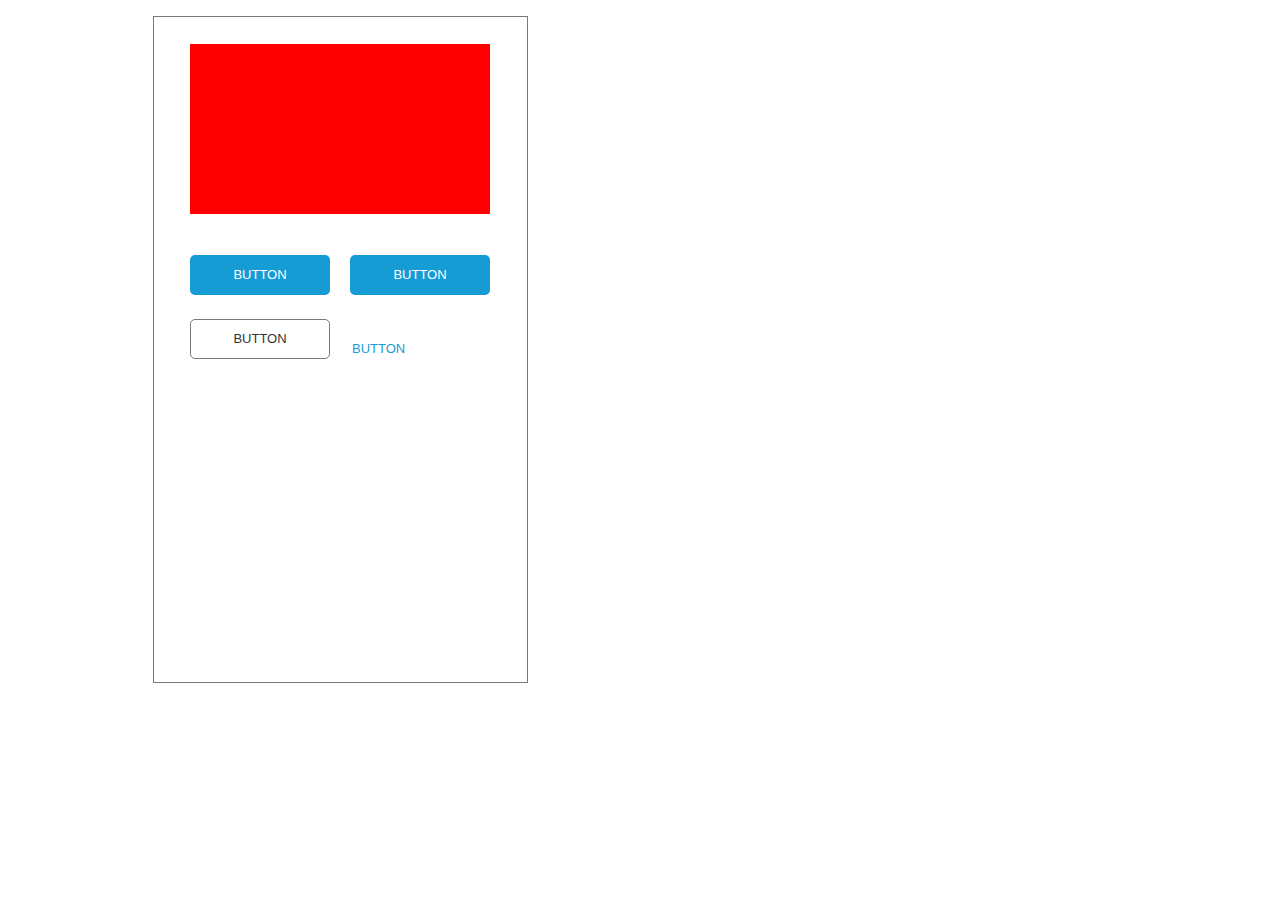
<file: index.html>
﻿<!DOCTYPE html>
<html>
  <head>
    <title>index</title>
    <meta http-equiv="X-UA-Compatible" content="IE=edge"/>
    <meta http-equiv="content-type" content="text/html; charset=utf-8"/>
    <meta name="viewport" content="width=device-width, initial-scale=1.0, user-scalable=no"/>
    <meta name="apple-mobile-web-app-capable" content="yes"/>
    <link href="data/apple-touch-icon.png" rel="apple-touch-icon"/>
    <link href="resources/css/jquery-ui-themes.css" type="text/css" rel="stylesheet"/>
    <link href="resources/css/axure_rp_page.css" type="text/css" rel="stylesheet"/>
    <link href="data/styles.css" type="text/css" rel="stylesheet"/>
    <link href="files/index/styles.css" type="text/css" rel="stylesheet"/>
    <script src="resources/scripts/jquery-1.7.1.min.js"></script>
    <script src="resources/scripts/jquery-ui-1.8.10.custom.min.js"></script>
    <script src="resources/scripts/axure/axQuery.js"></script>
    <script src="resources/scripts/axure/globals.js"></script>
    <script src="resources/scripts/axutils.js"></script>
    <script src="resources/scripts/axure/annotation.js"></script>
    <script src="resources/scripts/axure/axQuery.std.js"></script>
    <script src="resources/scripts/axure/doc.js"></script>
    <script src="data/document.js"></script>
    <script src="resources/scripts/messagecenter.js"></script>
    <script src="resources/scripts/axure/events.js"></script>
    <script src="resources/scripts/axure/recording.js"></script>
    <script src="resources/scripts/axure/action.js"></script>
    <script src="resources/scripts/axure/expr.js"></script>
    <script src="resources/scripts/axure/geometry.js"></script>
    <script src="resources/scripts/axure/flyout.js"></script>
    <script src="resources/scripts/axure/ie.js"></script>
    <script src="resources/scripts/axure/model.js"></script>
    <script src="resources/scripts/axure/repeater.js"></script>
    <script src="resources/scripts/axure/sto.js"></script>
    <script src="resources/scripts/axure/utils.temp.js"></script>
    <script src="resources/scripts/axure/variables.js"></script>
    <script src="resources/scripts/axure/drag.js"></script>
    <script src="resources/scripts/axure/move.js"></script>
    <script src="resources/scripts/axure/visibility.js"></script>
    <script src="resources/scripts/axure/style.js"></script>
    <script src="resources/scripts/axure/adaptive.js"></script>
    <script src="resources/scripts/axure/tree.js"></script>
    <script src="resources/scripts/axure/init.temp.js"></script>
    <script src="files/index/data.js"></script>
    <script src="resources/scripts/axure/legacy.js"></script>
    <script src="resources/scripts/axure/viewer.js"></script>
    <script src="resources/scripts/axure/math.js"></script>
    <script type="text/javascript">
      $axure.utils.getTransparentGifPath = function() { return 'resources/images/transparent.gif'; };
      $axure.utils.getOtherPath = function() { return 'resources/Other.html'; };
      $axure.utils.getReloadPath = function() { return 'resources/reload.html'; };
    </script>
  </head>
  <body>
    <div id="base" class="">

      <!-- Unnamed (矩形) -->
      <div id="u0" class="ax_default box_1">
        <div id="u0_div" class=""></div>
        <!-- Unnamed () -->
        <div id="u1" class="text" style="display: none; visibility: hidden">
          <p><span></span></p>
        </div>
      </div>

      <!-- Unnamed (矩形) -->
      <div id="u2" class="ax_default primary_button">
        <div id="u2_div" class=""></div>
        <!-- Unnamed () -->
        <div id="u3" class="text" style="visibility: visible;">
          <p><span>BUTTON</span></p>
        </div>
      </div>

      <!-- Unnamed (矩形) -->
      <div id="u4" class="ax_default primary_button">
        <div id="u4_div" class=""></div>
        <!-- Unnamed () -->
        <div id="u5" class="text" style="visibility: visible;">
          <p><span>BUTTON</span></p>
        </div>
      </div>

      <!-- Unnamed (矩形) -->
      <div id="u6" class="ax_default button">
        <div id="u6_div" class=""></div>
        <!-- Unnamed () -->
        <div id="u7" class="text" style="visibility: visible;">
          <p><span>BUTTON</span></p>
        </div>
      </div>

      <!-- Unnamed (矩形) -->
      <div id="u8" class="ax_default link_button">
        <div id="u8_div" class=""></div>
        <!-- Unnamed () -->
        <div id="u9" class="text" style="visibility: visible;">
          <p><span>BUTTON</span></p>
        </div>
      </div>

      <!-- 3 (动态面板) -->
      <div id="u10" class="ax_default" data-label="3">
        <div id="u10_state0" class="panel_state" data-label="State1">
          <div id="u10_state0_content" class="panel_state_content">
          </div>
        </div>
        <div id="u10_state1" class="panel_state" data-label="State2" style="display: none; visibility: hidden;">
          <div id="u10_state1_content" class="panel_state_content">
          </div>
        </div>
        <div id="u10_state2" class="panel_state" data-label="State3" style="display: none; visibility: hidden;">
          <div id="u10_state2_content" class="panel_state_content">
          </div>
        </div>
      </div>
    </div>
  </body>
</html>
</file>
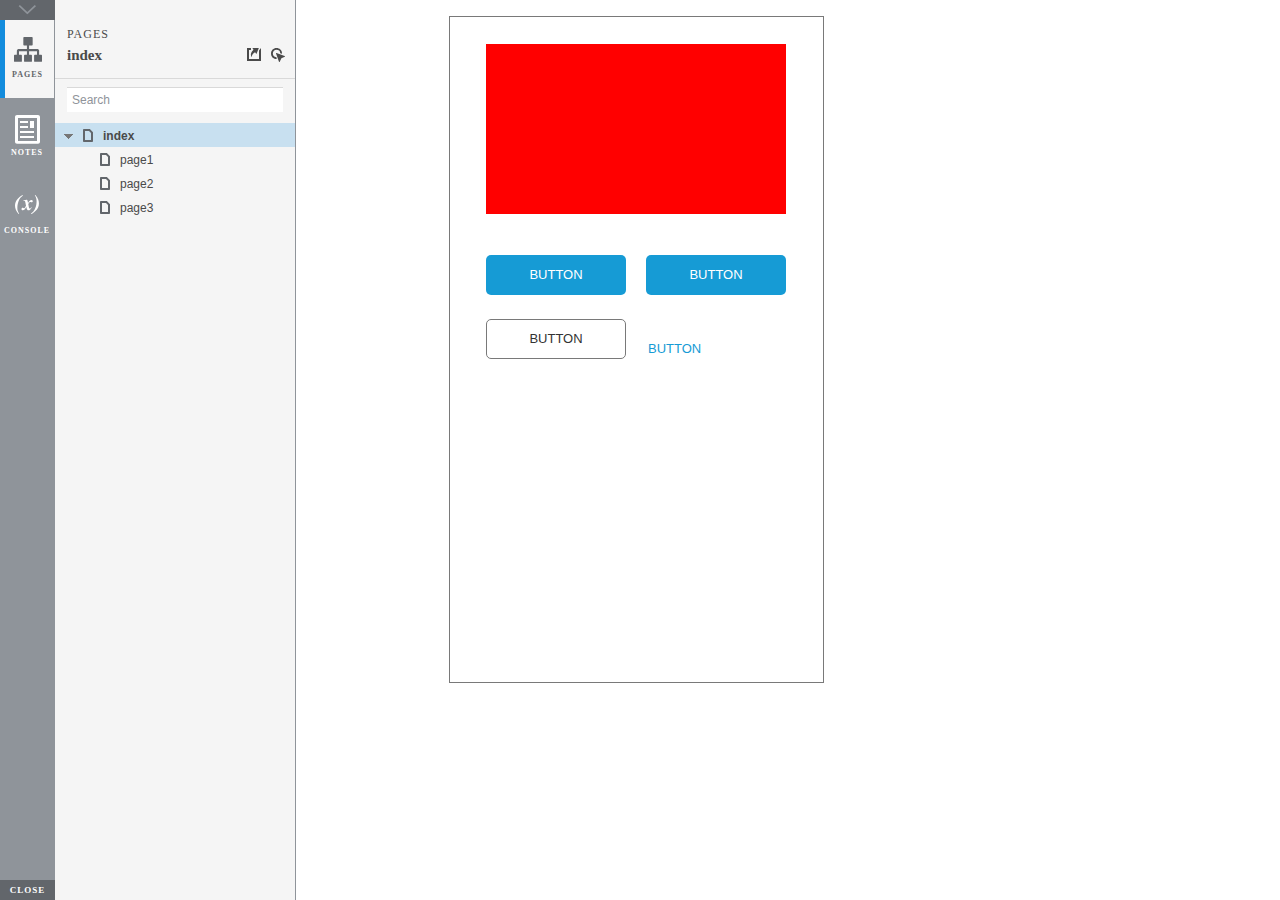
<file: start.html>
﻿<!DOCTYPE html>
<html xmlns="http://www.w3.org/1999/xhtml" xml:lang="en" lang="en">
<head>
    <title>Untitled Document</title>
    <meta http-equiv="X-UA-Compatible" content="IE=edge"/>
    <meta http-equiv="content-type" content="text/html; charset=utf-8" />
    <meta name="viewport" content="width=device-width, initial-scale=1.0" />
    <meta name="apple-mobile-web-app-capable" content="yes" />
    <link type="text/css" href="resources/css/reset.css" rel="Stylesheet" />
    <link type="text/css" href="resources/css/default.css" rel="Stylesheet" />
    <!--<link href='https://fonts.googleapis.com/css?family=Nunito:300' rel='stylesheet' type='text/css'>-->

    <script type="text/javascript">
        if (location.href.toString().indexOf('file://localhost/') == 0) {
            location.href = location.href.toString().replace('file://localhost/', 'file:///');
        }
    </script>

    <script type="text/javascript" src="resources/scripts/jquery-1.7.1.min.js"></script>
    <script type="text/javascript" src="resources/scripts/player/splitter.js"></script>
    <script type="text/javascript" src="resources/scripts/axutils.js"></script>
    <script type="text/javascript" src="resources/scripts/player/axplayer.js"></script>
    <script type="text/javascript" src="resources/scripts/messagecenter.js"></script>
    <script type="text/javascript" src="data/document.js"></script>
    <style type="text/css">

#outerContainer {
	width:1000px;
	height:1500px;
}

.vsplitbar {
    width: 3px;
    /*background: #B9B9B9;*/
    border-right: 1px solid #8f949a;
}

.vsplitbar:hover, .vsplitbar.active {
    background: #8f949a;
}

#rightPanel {
    background-color: White;
}

/*#leftPanel {
    min-width: 120px;
}*/

.splitterMask {
   position:absolute;
   top: 0;
   left: 0;
   width: 100%;
   height: 100%;
   overflow: hidden;
   background-image: url(resources/images/transparent.gif);
   z-index: 20000;
}

    </style>
    <script type="text/javascript" language="JavaScript"><!--
        var SITEMAP_COLLAPSE_VAR_NAME = 'c';
        var PLUGIN_VAR_NAME = 'g';
        var FOOTNOTES_VAR_NAME = 'fn';
        var ADAPTIVE_VIEW_VAR_NAME = 'view';
        var lastLeftPanelWidth = 295;
        var toolBarOnly = true;

        // isolate scope
        (function() {
            setUpController();
            
            var configuration = $axure.document.configuration;
            var _settings = {};
            _settings.projectId = configuration.prototypeId;
            _settings.isAxshare = configuration.isAxshare;
            _settings.loadFeedbackPlugin = configuration.loadFeedbackPlugin;
            var cHash = getHashStringVar(SITEMAP_COLLAPSE_VAR_NAME);
            _settings.startCollapsed = cHash == "1";
            if(cHash == "2") closePlayer();
            var gHash = getHashStringVar(PLUGIN_VAR_NAME);
            if(gHash == "") gHash = 1;
            _settings.startPluginGid = gHash;

            $axure.player.settings = _settings;

            $(window).bind('load', function() {
                if(CHROME_5_LOCAL && !$('body').attr('pluginDetected')) {
                    window.location = 'resources/chrome/chrome.html';
                }
            });

            $(document).ready(function() {
                $axure.page.bind('load.start', mainFrame_onload);
                $axure.messageCenter.addMessageListener(messageCenter_message);

                $(document).on('pluginShown', function (event, data) {
                    setVarInCurrentUrlHash('g', data ? data : '');
                });

                $(document).on('pluginCreated', function(event, data) {
                    if($axure.player.settings.startPluginGid == data) {
                        $axure.player.showPlugin(data);
                    }
                });

                if($axure.player.settings.loadFeedbackPlugin) {
                    if($axure.player.settings.isAxshare) {
                        $axure.utils.loadJS('/Scripts/plugins/feedback/feedback8.js');
                    } else {
                        $axure.utils.loadJS('http://share.axure.com/Scripts/plugins/feedback/feedback8.js');
                    }
                }

                if(navigator.userAgent.indexOf("MSIE") >= 0) $('#outerContainer').width('100%');
                initialize();
                if($axure.player.settings.startCollapsed) $('#outerContainer').splitter({ sizeLeft: 0 });
                else $('#outerContainer').splitter({ sizeLeft: lastLeftPanelWidth });
                $('#leftPanel').width(lastLeftPanelWidth);
                
                $(window).resize(function() { resizeContent(); });

                $('#maximizePanelContainer').hide();

                initializeLogo();

                $(window).resize();
                resizeContent();
                
                $axure.player.collapseToBar();

                if($axure.player.settings.startCollapsed) {
                    collapse();
                    $('#leftPanel').width(0);
                }

                if(MOBILE_DEVICE) {
                    $('#interfaceControlFrameMinimizeContainer').height('45px');
                    $('#interfaceControlFrameMinimizeContainer a').height('45px');
                    $('#interfaceControlFrameHeaderContainer').css('margin-top','45px');
                    $('#interfaceControlFrameCloseContainer a').css('padding','10px 0px');
                    $('#maximizePanelContainer').height('45px');//.css('top','inherit').css('bottom','0px');

                    $('body').removeClass('hashover');

                    if(IOS) {
                        $('#rightPanel').css('overflow', 'auto').css('-webkit-overflow-scrolling', 'touch').css('-ms-overflow-x', 'hidden');

                        window.addEventListener("orientationchange", function() {
                            var viewport = document.querySelector("meta[name=viewport]");
                            //so iOS doesn't zoom when switching back to portrait
                            viewport.setAttribute('content', 'width=device-width, initial-scale=1.0, maximum-scale=1.0');
                            viewport.setAttribute('content', 'width=device-width, initial-scale=1.0');
                            resizeContent();
                        }, false);

                        $axure.page.bind('load.start', function() {
                            resizeContent();
                        });
                    }
                }

            });

            function initialize() {
                var legacyQString = getQueryString("Page");
                if (legacyQString.length > 0) {
                    location.href = location.href.substring(0, location.href.indexOf("?")) + "#p=" + legacyQString;
                    return;
                }

                var mainFrame = document.getElementById("mainFrame");
                mainFrame.contentWindow.location.href = getInitialUrl();
            }

            function initializeLogo() {
                if($axure.document.configuration.logoImagePath) {
                    var image = new Image();
                    image.onload = function() {
                        $('#logoImage').css('max-width', this.width + 'px');
                        $axure.player.resizeContent();
                    };
                    image.src = $axure.document.configuration.logoImagePath;
                
                    $('#interfaceControlFrameLogoImageContainer').html('<img id="logoImage" src="" />');
                    $('#logoImage').attr('src', $axure.document.configuration.logoImagePath).load(function() { resizeContent(); });
                } else $('#interfaceControlFrameLogoImageContainer').hide();

                if ($axure.document.configuration.logoImageCaption) {
                    $('#interfaceControlFrameLogoCaptionContainer').html($axure.document.configuration.logoImageCaption);
                } else $('#interfaceControlFrameLogoCaptionContainer').hide();

                if(!$('#interfaceControlFrameLogoImageContainer').is(':visible') && !$('#interfaceControlFrameLogoCaptionContainer').is(':visible')) {
                    $('#interfaceControlFrameLogoContainer').hide();
                }
            }

            var resizeContent = $axure.player.resizeContent = function() {
                var newHeight = $(window).height();
                var newWidth = $(window).width();

                var controlContainerHeight = newHeight;// - 30;
                if($('#interfaceControlFrameLogoContainer').is(':visible')) controlContainerHeight -= $('#interfaceControlFrameLogoContainer').outerHeight();// + 16;

                $('#outerContainer').height(newHeight).width(newWidth);
                $('.vsplitbar').height(newHeight);
                $('#leftPanel').height(newHeight);
                $('#interfaceControlFrame').height(newHeight);
                $('#interfaceControlFrameContainer').height(newHeight);
                $('#interfaceControlFrameHostContainer').height(controlContainerHeight);

                $('#rightPanel').height(newHeight);
                $('#mainFrame').height(newHeight);

                if($('#leftPanel').is(':visible')) $('#rightPanel').width($(window).width() - $('#leftPanel').width() - 1);// $('.vsplitbar').width());
                else $('#rightPanel').width($(window).width());

                $(document).trigger('ContainerHeightChange',[controlContainerHeight]);

                if(MOBILE_DEVICE) {
                    if(!(getHashStringVar(ADAPTIVE_VIEW_VAR_NAME).length > 0)) $axure.messageCenter.postMessage('setAdaptiveViewForSize', {'width':newWidth, 'height':$('#rightPanel').height()});
                }
            }

            var collapseToBar = $axure.player.collapseToBar = function() {
                lastLeftPanelWidth = $('#leftPanel').width();
                $('#leftPanel').width('55px');
                $('.vsplitbar').hide();
                $('#rightPanel').width($(window).width() - $('#leftPanel').width());
                $(window).resize();
                $('#outerContainer').trigger('resize');
                toolBarOnly = true;
            }

            var expandFromBar = $axure.player.expandFromBar = function() {
                if($('.vsplitbar').is(':visible')) return;

                $('#leftPanel').width(lastLeftPanelWidth);
                $('.vsplitbar').show();
                $('#rightPanel').width($(window).width() - $('#leftPanel').width() - 1);// $('.vsplitbar').width());
                $(window).resize();
                $('#outerContainer').trigger('resize');
                toolBarOnly = false;
            }

        })();

        function messageCenter_message(message, data) {
            if(message == 'expandFrame') expand();
            else if(message == 'getCollapseFrameOnLoad' && $axure.player.settings.startCollapsed && !MOBILE_DEVICE) $axure.messageCenter.postMessage('collapseFrameOnLoad');
        }

        
        function getInitialUrl() {
            var pageName = getHashStringVar("p");
            if(pageName.length > 0) return pageName + ".html";
            else {
                var url = getFirstPageUrl($axure.document.sitemap.rootNodes);
                return (url ? url : "about:blank");
            }
        }

        function getFirstPageUrl(nodes) {
            for (var i = 0; i < nodes.length; i++) {
                var node = nodes[i];
                if (node.url) return node.url;
                else {
                    var hasChildren = (node.children && node.children.length > 0);
                    if (hasChildren) {
                        var url = getFirstPageUrl(node.children);
                        if (url) return url;
                    }
                }
            }
            return null;
        }

        function closePlayer() {
            if($axure.page.location) window.location.href = $axure.page.location;
            else {
                var pageFile = getInitialUrl();
                var currentLocation = window.location.toString();
                window.location.href = currentLocation.substr(0, currentLocation.lastIndexOf("/") + 1) + pageFile;
            }
        }

        function replaceHash(newHash) {
            var currentLocWithoutHash = window.location.toString().split('#')[0];

            //We use replace so that every hash change doesn't get appended to the history stack.
            //We use replaceState in browsers that support it, else replace the location
            if(typeof window.history.replaceState != 'undefined') {
                try {
                    //Chrome 45 (Version 45.0.2454.85 m) started throwing an error here when generated locally (this only happens with sitemap open) which broke all interactions.
                    //try catch breaks the url adjusting nicely when the sitemap is open, but all interactions and forward and back buttons work.
                    //Uncaught SecurityError: Failed to execute 'replaceState' on 'History': A history state object with URL 'file:///C:/Users/Ian/Documents/Axure/HTML/Untitled/start.html#p=home' cannot be created in a document with origin 'null'.
                    window.history.replaceState(null, null, currentLocWithoutHash + newHash);
                } catch(ex) {}
            } else {
                window.location.replace(currentLocWithoutHash + newHash);
            }
        }

        function collapse() {
            setVarInCurrentUrlHash('c', 1);
            if(!toolBarOnly) lastLeftPanelWidth = $('#leftPanel').width();

            $('#maximizePanelContainer').show();
            $('#leftPanel').hide();
            $('.vsplitbar').hide();
            $('#rightPanel').width($(window).width());
            $(window).resize();
            $('#outerContainer').trigger('resize');

            $(document).trigger('sidebarCollapse');

            if(MOBILE_DEVICE) {
                $('#maximizePanelContainer').animate({
                    top:$('#rightPanel').height() - $('#maximizePanelContainer').height()
                }, 300, 'swing', function() {
                    $('#maximizePanelContainer').css('top', 'inherit').css('bottom', '0px');
                });
            }
        }

        function expand() {
            if(MOBILE_DEVICE) {
                $('#maximizePanelContainer').css('top', '0px').css('bottom', 'inherit');
            }

            deleteVarFromCurrentUrlHash('c');
            $('#maximizePanelContainer').hide();
            $('#leftPanel').width(lastLeftPanelWidth);
            $('#leftPanel').show();
            if(!toolBarOnly) {
                $('.vsplitbar').show();
                $('#rightPanel').width($(window).width() - $('#leftPanel').width() - 1);
            } else {
                $axure.player.collapseToBar();
            }
            $(window).resize();
            $('#outerContainer').trigger('resize');

            $(document).trigger('sidebarExpanded');
        }


        function mainFrame_onload() {
            if($axure.page.pageName) document.title = $axure.page.pageName;
        }

        function getQueryString(query) {
            var qstring = self.location.href.split("?");
            if(qstring.length < 2) return "";
            return GetParameter(qstring, query);
        }
        
        function GetParameter(qstring, query) {
            var prms = qstring[1].split("&");
            var frmelements = new Array();
            var currprmeter, querystr = "";

            for(var i = 0; i < prms.length; i++) {
                currprmeter = prms[i].split("=");
                frmelements[i] = new Array();
                frmelements[i][0] = currprmeter[0];
                frmelements[i][1] = currprmeter[1];
            }

            for(j = 0; j < frmelements.length; j++) {
                if(frmelements[j][0].toLowerCase() == query.toLowerCase()) {
                    querystr = frmelements[j][1];
                    break;
                }
            }
            return querystr;
        }
        
        function getHashStringVar(query) {
            var qstring = self.location.href.split("#");
            if(qstring.length < 2) return "";
            return GetParameter(qstring, query);
        }

        function setHashStringVar(currentHash, varName, varVal) {
            var varWithEqual = varName + '=';
            var poundVarWithEqual = varVal === '' ? '' :  '#' + varName + '=' + varVal;
            var ampVarWithEqual = varVal === '' ? '' :  '&' + varName + '=' + varVal;
            var hashToSet = '';

            var pageIndex = currentHash.indexOf('#' + varWithEqual);
            if(pageIndex == -1) pageIndex = currentHash.indexOf('&' + varWithEqual);
            if(pageIndex != -1) {
                var newHash = currentHash.substring(0, pageIndex);

                newHash = newHash == '' ? poundVarWithEqual : newHash + ampVarWithEqual;

                var ampIndex = currentHash.indexOf('&', pageIndex + 1);
                if(ampIndex != -1) {
                    newHash = newHash == '' ? '#' + currentHash.substring(ampIndex + 1) : newHash + currentHash.substring(ampIndex);
                }
                hashToSet = newHash;
            } else if(currentHash.indexOf('#') != -1) {
                hashToSet = currentHash + ampVarWithEqual;
            } else {
                hashToSet = poundVarWithEqual;
            }

            if(hashToSet != '' || varVal == '') {
                return hashToSet;
            }

            return null;
        }

        function setVarInCurrentUrlHash(varName, varVal) {
            var newHash = setHashStringVar(window.location.hash, varName, varVal);

            if(newHash != null) {
                replaceHash(newHash);
            }
        }

        function deleteHashStringVar(currentHash, varName) {
            var varWithEqual = varName + '=';

            var pageIndex = currentHash.indexOf('#' + varWithEqual);
            if(pageIndex == -1) pageIndex = currentHash.indexOf('&' + varWithEqual);
            if(pageIndex != -1) {
                var newHash = currentHash.substring(0, pageIndex);

                var ampIndex = currentHash.indexOf('&', pageIndex + 1);

                //IF begin of string....if none blank, ELSE # instead of & and rest
                //IF in string....prefix + if none blank, ELSE &-rest
                if(newHash == '') { //beginning of string
                    newHash = ampIndex != -1 ? '#' + currentHash.substring(ampIndex + 1) : '';
                } else { //somewhere in the middle
                    newHash = newHash + (ampIndex != -1 ? currentHash.substring(ampIndex) : '');
                }

                return newHash;
            }

            return null;
        }

        function deleteVarFromCurrentUrlHash(varName) {
            var newHash = deleteHashStringVar(window.location.hash, varName);

            if(newHash != null) {
                replaceHash(newHash);
            }
        }
    --></script>

    <link type="text/css" rel="Stylesheet" href="plugins/sitemap/styles/sitemap.css" />
    <script type="text/javascript" src="plugins/sitemap/sitemap.js"></script>
    <link type="text/css" rel="Stylesheet" href="plugins/page_notes/styles/page_notes.css" />
    <script type="text/javascript" src="plugins/page_notes/page_notes.js"></script>
    <!--<link type="text/css" rel="Stylesheet" href="plugins/recordplay/styles/recordplay.css" />
    <script type="text/javascript" src="plugins/recordplay/recordplay.js"></script>-->
    <link type="text/css" rel="Stylesheet" href="plugins/debug/styles/debug.css" />
    <script type="text/javascript" src="plugins/debug/debug.js"></script>

</head>
<body scroll="no" class="hashover">
    <div id="outerContainer">

        <div id="leftPanel">
            <div id="interfaceControlFrame">
                <div id="interfaceControlFrameMinimizeContainer">
                    <a title="Collapse" id="interfaceControlFrameMinimizeButton" onclick="collapse();">&nbsp;</a>
                </div>
                <div id="interfaceControlFrameHeaderContainer">
                    <ul id="interfaceControlFrameHeader"></ul>
                </div>
                <div id="interfaceControlFrameContainer">
                    <div id="interfaceControlFrameLogoContainer">
                        <div id="interfaceControlFrameLogoImageContainer"></div>
                        <div id="interfaceControlFrameLogoCaptionContainer"></div>
                    </div>
                    <div id="interfaceControlFrameHostContainer">
                    </div>
                </div>
                <div id="interfaceControlFrameCloseContainer">
                    <a title="Close" id="interfaceControlFrameCloseButton" onclick="closePlayer();">CLOSE</a>
                </div>
            </div>
        </div>
        <div id="rightPanel">
            <iframe id="mainFrame" name="mainFrame" width="100%" height="100%" src="" frameborder="0" style="display: block;" webkitallowfullscreen mozallowfullscreen allowfullscreen></iframe>
        </div>

    </div>

    <div id="maximizePanelContainer">
        <iframe id="expandFrame" src="resources/expand.html" width="100%" height="100%" scrolling="no" allowtransparency="true" frameborder="0"></iframe>
    </div>

</body>
</html>
</file>
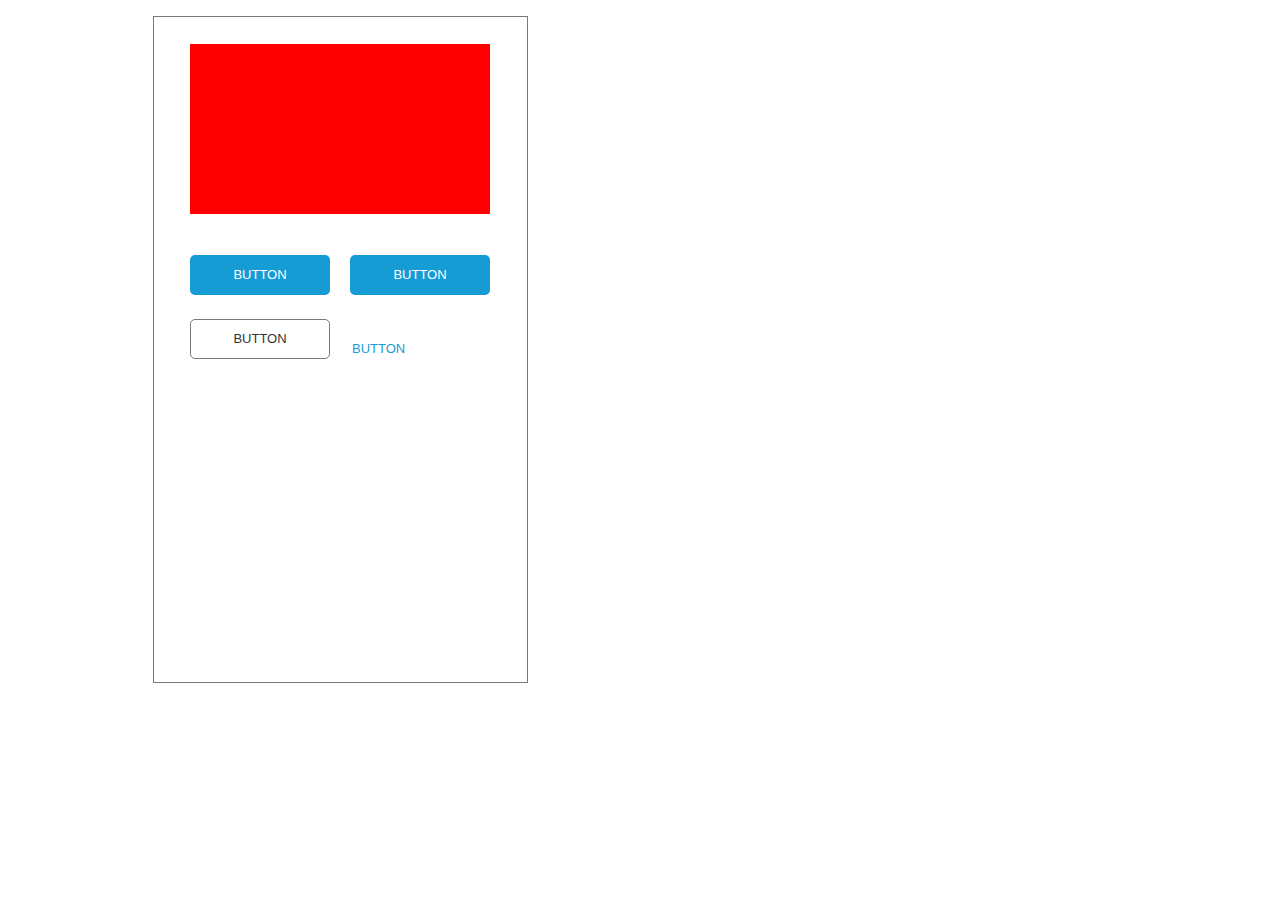
<file: resources/reload.html>
﻿<html>
	<head>
		<title></title>
	</head>
	<body>
	
	<script language="javascript">
	function getUrl() {
      var query = window.location.hash.substring(1);
      var vars = query.split("&&&");
      for (var i=0;i<vars.length;i++) {
        var url = vars[i];
        return decodeURI(url).replace("html%23","html#");
      } 
    }

    var rel = '../';
    var url = getUrl();
    if (url.indexOf(":") > 0 && url.indexOf(":") < 10) rel = '';
	self.location.href = rel + url;
	</script>
	
	</body>
</html>
</file>
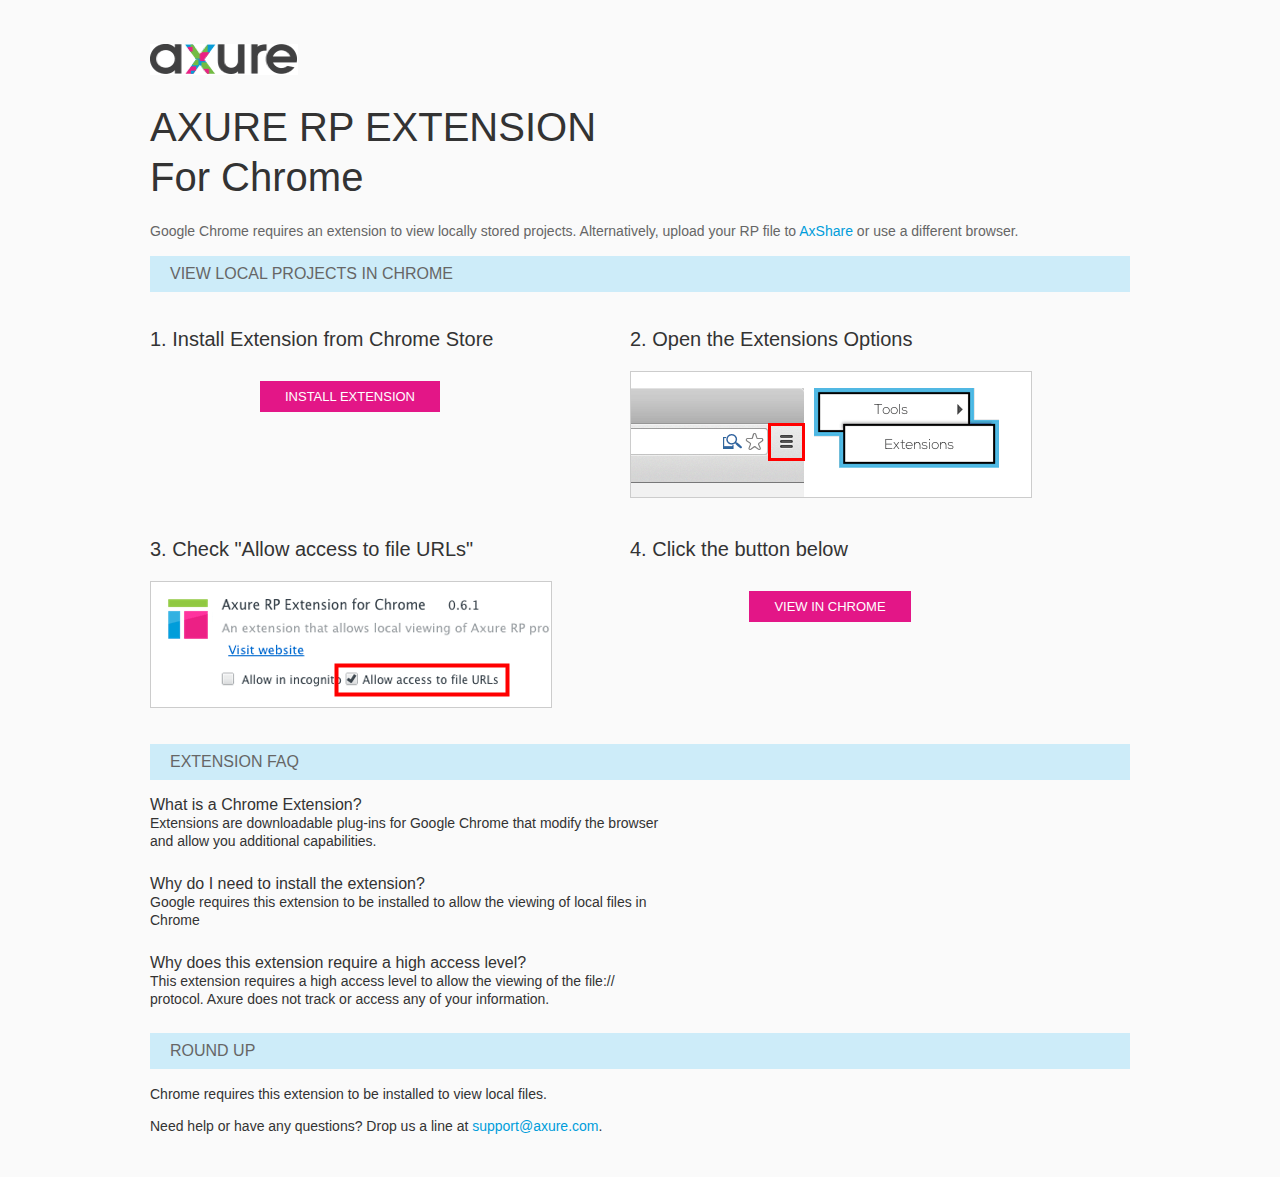
<file: resources/chrome/chrome.html>
<html>
<head>
    <title>Install the Axure RP Chrome Extension</title>
    <style type="text/css">
        *
        {
            font-family: Helvetica, Arial, sans-serif;
        }
        body
        {
            text-align: center;
            background-color: #fafafa;
        }
        p
        {
            font-size: 14px;
            line-height: 18px;
            color: #333333;
        }
        div.container
        {
            width: 980px;
            margin-left: auto;
            margin-right: auto;
            text-align: left;
        }
        a
        {
            text-decoration: none;
            color: #009dda;
        }
        .button
        {
            background: #E31687;
            font: normal 16px Arial, sans-serif;
            color: #FFFFFF;
            padding: 8px 25px 8px 25px;
            border: 0;
            display: inline-block;
            margin-top: 10px;
            text-transform: uppercase;
            font-size: 13px;
        }
        a:hover.button
        {
            opacity: .8;
        }
        div.left
        {
            width: 400px;
            float: left;
            margin-right: 80px;
        }
        div.right
        {
            width: 400px;
            float: left;
        }
        div.buttonContainer
        {
            text-align: center;
        }
        h1
        {
            font-size: 40px;
            color: #333333;
            line-height: 50px;
            margin-bottom: 20px;
            font-weight: normal;
        }
        h2
        {
            font-size: 38px;
            font-weight: normal;
            color: #08639C;
            text-align: center;
        }
        h3
        {
            font-size: 20px;
            color: #333333;
            font-weight: normal;
        }
        .heading
        {
            background-color: #cdecf9;
            height: 36px;
            line-height: 36px;
            padding-left: 20px;
            font-size: 16px;
            color: #666666;
        }
        span.faq
        {
            font-size: 16px;
            font-weight: normal;
            color: #333333;
            display: block;
        }
    </style>
</head>
<body>
    <div class="container">
        <br />
        <br />
        <img src="axure_logo.gif" alt="axure" />
        <br />
        <h1>
            AXURE RP EXTENSION<br />
            For Chrome</h1>
        <p style="font-size: 14px; color: #666666; margin-top: 10px;">
            Google Chrome requires an extension to view locally stored projects. Alternatively,
            upload your RP file to <a href="https://share.axure.com">AxShare</a> or use a different
            browser.</p>
        <h3 class="heading">
            VIEW LOCAL PROJECTS IN CHROME</h3>
        <div class="left">
            <h3>
                1. Install Extension from Chrome Store</h3>
            <div class="buttonContainer">
                <a class="button" href="https://chrome.google.com/webstore/detail/dogkpdfcklifaemcdfbildhcofnopogp"
                    target="_blank">Install Extension</a>
            </div>
        </div>
        <div class="right">
            <h3>
                2. Open the Extensions Options</h3>
            <img src="extensions_menu.gif" alt="extensions" />
        </div>
        <div style="clear: both; height: 20px;">
            &nbsp;</div>
        <div class="left">
            <h3>
                3. Check "Allow access to file URLs"</h3>
            <img src="allow_access.gif" alt="allow access" />
        </div>
        <div class="right">
            <h3>
                4. Click the button below</h3>
            <div class="buttonContainer">
                <a class="button" href="../../start.html">View in Chrome</a>
            </div>
        </div>
        <div style="clear: both; height: 20px;">
        </div>
        <h3 class="heading">
            EXTENSION FAQ</h3>
        <p>
            <span class="faq">What is a Chrome Extension?</span> Extensions are downloadable
            plug-ins for Google Chrome that modify the browser<br />
            and allow you additional capabilities.
        </p>
        <p style="margin-top: 25px;">
            <span class="faq">Why do I need to install the extension?</span> Google requires
            this extension to be installed to allow the viewing of local files in<br />
            Chrome
        </p>
        <p style="margin-top: 25px; margin-bottom: 25px;">
            <span class="faq">Why does this extension require a high access level?</span> This
            extension requires a high access level to allow the viewing of the file://<br />
            protocol. Axure does not track or access any of your information.
        </p>
        <h3 class="heading">
            ROUND UP</h3>
        <p>
            Chrome requires this extension to be installed to view local files.</p>
        <p>
            Need help or have any questions? Drop us a line at <a href="mailto:support@axure.com">
                support@axure.com</a>.
        </p>
        <div style="clear: both; height: 20px;">
        </div>
    </div>
</body>
</html>
</file>
<file: resources/css/axure_rp_page.css>
﻿/* so the window resize fires within a frame in IE7 */
html, body {
    height: 100%;
}

a {
    color: inherit;
}

p {
    margin: 0px;
    text-rendering: optimizeLegibility;
    font-feature-settings: "kern" 1;
    -webkit-font-feature-settings: "kern";
    -moz-font-feature-settings: "kern";
    -moz-font-feature-settings: "kern=1";
    font-kerning: normal;
}

iframe {
    background: #FFFFFF;
}

/* to match IE with C, FF */
input {
    padding: 1px 0px 1px 0px;
    box-sizing: border-box;
    -moz-box-sizing: border-box;
}

textarea {
    margin: 0px;
    box-sizing: border-box;
    -moz-box-sizing: border-box;
}

div.intcases {
    font-family: arial; 
    font-size: 12px;
    text-align:left; 
    border:1px solid #AAA; 
    background:#FFF none repeat scroll 0% 0%; 
    z-index:9999; 
    visibility:hidden; 
    position:absolute;
    padding: 0px;
    border-radius: 3px;
    white-space: nowrap;
}

div.intcaselink {
    cursor: pointer;
    padding: 3px 8px 3px 8px;
    margin: 5px;
    background:#EEE none repeat scroll 0% 0%; 
    border:1px solid #AAA;
    border-radius: 3px;
}

div.refpageimage {
    position: absolute;
    left: 0px;
    top: 0px;
    font-size: 0px;
    width: 16px;
    height: 16px;
    cursor: pointer;
    background-image: url(images/newwindow.gif);
    background-repeat: no-repeat;
}

div.annnoteimage {
    position: absolute;
    left: 0px;
    top: 0px;
    font-size: 0px;
    /*width: 16px;
    height: 12px;*/
    cursor: help;
    /*background-image: url(images/note.gif);*/
    /*background-repeat: no-repeat;*/
    width: 13px;
    height: 12px;
    padding-top: 1px;
    text-align: center;
    background-color: #138CDD;
    -moz-box-shadow: 1px 1px 3px #aaa;
    -webkit-box-shadow: 1px 1px 3px #aaa;
    box-shadow: 1px 1px 3px #aaa;
}

div.annnoteline {
    display: inline-block;
    width: 9px;
    height: 1px;
    border-bottom: 1px solid white;
    margin-top: 1px;
}

div.annnotelabel {
    position: absolute;
    left: 0px;
    top: 0px;
    font-family: Helvetica,Arial;
    font-size: 10px;
    /*border: 1px solid rgb(166,221,242);*/
    cursor: help;
    /*background:rgb(0,157,217) none repeat scroll 0% 0%;*/ 
    padding: 1px 3px 1px 3px;
    white-space: nowrap;
    color: white;
    
    background-color: #138CDD;
    -moz-box-shadow: 1px 1px 3px #aaa;
    -webkit-box-shadow: 1px 1px 3px #aaa;
    box-shadow: 1px 1px 3px #aaa;
}

.annotation {
    font-size: 12px;
    padding-left: 2px;
    margin-bottom: 5px;
}

.annotationName {
    /*font-size: 13px;
    font-weight: bold;
    margin-bottom: 3px;
    white-space: nowrap;*/

    font-family: 'Trebuchet MS';
    font-size: 14px;
    font-weight: bold;
    margin-bottom: 5px;
    white-space: nowrap;
}

.annotationValue {
    font-family: Arial, Helvetica, Sans-Serif;
    font-size: 12px;
    color: #4a4a4a;
    line-height: 21px;
    margin-bottom: 20px;
}

.noteLink {
    text-decoration: inherit;
    color: inherit;
}

.noteLink:hover {
    background-color: white;
}

/* this is a fix for the issue where dialogs jump around and takes the text-align from the body */
.dialogFix {
    position:absolute;
    text-align:left;
    border: 1px solid #8f949a;
}


@keyframes pulsate {
  from {
    box-shadow: 0 0 10px #15d6ba;
  }
  to {
    box-shadow: 0 0 20px #15d6ba;
  }
}

@-webkit-keyframes pulsate {
  from {
    -webkit-box-shadow: 0 0 10px #15d6ba;
    box-shadow: 0 0 10px #15d6ba;
  }
  to {
    -webkit-box-shadow: 0 0 20px #15d6ba;
    box-shadow: 0 0 20px #15d6ba;
  }
}
 
@-moz-keyframes pulsate {
  from {
    -moz-box-shadow: 0 0 10px #15d6ba;
    box-shadow: 0 0 10px #15d6ba;
  }
  to {
    -moz-box-shadow: 0 0 20px #15d6ba;
    box-shadow: 0 0 20px #15d6ba;
  }
}

.legacyPulsateBorder {
    /*border: 5px solid #15d6ba;
    margin: -5px;*/
    -moz-box-shadow: 0 0 10px 3px #15d6ba;
    box-shadow: 0 0 10px 3px #15d6ba;
}

.pulsateBorder {
  animation-name: pulsate;
  animation-timing-function: ease-in-out;
  animation-duration: 0.9s;
  animation-iteration-count: infinite;
  animation-direction: alternate;
  
  -webkit-animation-name: pulsate;
  -webkit-animation-timing-function: ease-in-out;
  -webkit-animation-duration: 0.9s;
  -webkit-animation-iteration-count: infinite;
  -webkit-animation-direction: alternate;

  -moz-animation-name: pulsate;
  -moz-animation-timing-function: ease-in-out;
  -moz-animation-duration: 0.9s;
  -moz-animation-iteration-count: infinite;
  -moz-animation-direction: alternate;
}

.ax_default_hidden, .ax_default_unplaced{
    display: none;
    visibility: hidden;
}

.widgetNoteSelected {
    -moz-box-shadow: 0 0 10px 3px #138CDD;
    box-shadow: 0 0 10px 3px #138CDD;
    /*-moz-box-shadow: 0 0 20px #3915d6;
    box-shadow: 0 0 20px #3915d6;*/
    /*border: 3px solid #3915d6;*/
    /*margin: -3px;*/
}


.singleImg {
    display: none;
    visibility: hidden;
}
</file>
<file: data/styles.css>
﻿.ax_default {
  font-family:'Arial Normal', 'Arial';
  font-weight:400;
  font-style:normal;
  font-size:13px;
  color:#333333;
  text-align:center;
  line-height:normal;
}
.box_1 {
}
.image {
}
.button {
}
.primary_button {
  color:#FFFFFF;
}
.link_button {
  color:#169BD5;
}
._一级标题 {
  font-family:'Arial Normal', 'Arial';
  font-weight:bold;
  font-style:normal;
  font-size:32px;
  text-align:left;
}
._二级标题 {
  font-family:'Arial Normal', 'Arial';
  font-weight:bold;
  font-style:normal;
  font-size:24px;
  text-align:left;
}
._三级标题 {
  font-family:'Arial Normal', 'Arial';
  font-weight:bold;
  font-style:normal;
  font-size:18px;
  text-align:left;
}
._四级标题 {
  font-family:'Arial Normal', 'Arial';
  font-weight:bold;
  font-style:normal;
  font-size:14px;
  text-align:left;
}
._五级标题 {
  font-family:'Arial Normal', 'Arial';
  font-weight:bold;
  font-style:normal;
  text-align:left;
}
._六级标题 {
  font-family:'Arial Normal', 'Arial';
  font-weight:bold;
  font-style:normal;
  font-size:10px;
  text-align:left;
}
._文本段落 {
  text-align:left;
}
</file>
<file: files/index/styles.css>
﻿body {
  margin:0px;
  background-image:none;
  position:static;
  left:auto;
  width:528px;
  margin-left:0;
  margin-right:0;
  text-align:left;
}
#base {
  position:absolute;
  z-index:0;
}
#u0_div {
  position:absolute;
  left:0px;
  top:0px;
  width:375px;
  height:667px;
  background:inherit;
  background-color:rgba(255, 255, 255, 1);
  box-sizing:border-box;
  border-width:1px;
  border-style:solid;
  border-color:rgba(121, 121, 121, 1);
  border-radius:0px;
  -moz-box-shadow:none;
  -webkit-box-shadow:none;
  box-shadow:none;
}
#u0 {
  position:absolute;
  left:153px;
  top:16px;
  width:375px;
  height:667px;
}
#u1 {
  position:absolute;
  left:2px;
  top:326px;
  width:371px;
  visibility:hidden;
  word-wrap:break-word;
}
#u2_div {
  position:absolute;
  left:0px;
  top:0px;
  width:140px;
  height:40px;
  background:inherit;
  background-color:rgba(22, 155, 213, 1);
  border:none;
  border-radius:5px;
  -moz-box-shadow:none;
  -webkit-box-shadow:none;
  box-shadow:none;
}
#u2 {
  position:absolute;
  left:190px;
  top:255px;
  width:140px;
  height:40px;
}
#u3 {
  position:absolute;
  left:2px;
  top:12px;
  width:136px;
  word-wrap:break-word;
}
#u4_div {
  position:absolute;
  left:0px;
  top:0px;
  width:140px;
  height:40px;
  background:inherit;
  background-color:rgba(22, 155, 213, 1);
  border:none;
  border-radius:5px;
  -moz-box-shadow:none;
  -webkit-box-shadow:none;
  box-shadow:none;
}
#u4 {
  position:absolute;
  left:350px;
  top:255px;
  width:140px;
  height:40px;
}
#u5 {
  position:absolute;
  left:2px;
  top:12px;
  width:136px;
  word-wrap:break-word;
}
#u6_div {
  position:absolute;
  left:0px;
  top:0px;
  width:140px;
  height:40px;
  background:inherit;
  background-color:rgba(255, 255, 255, 1);
  box-sizing:border-box;
  border-width:1px;
  border-style:solid;
  border-color:rgba(121, 121, 121, 1);
  border-radius:5px;
  -moz-box-shadow:none;
  -webkit-box-shadow:none;
  box-shadow:none;
}
#u6 {
  position:absolute;
  left:190px;
  top:319px;
  width:140px;
  height:40px;
}
#u7 {
  position:absolute;
  left:2px;
  top:12px;
  width:136px;
  word-wrap:break-word;
}
#u8_div {
  position:absolute;
  left:0px;
  top:0px;
  width:56px;
  height:20px;
  background:inherit;
  background-color:rgba(255, 255, 255, 0);
  border:none;
  border-radius:0px;
  -moz-box-shadow:none;
  -webkit-box-shadow:none;
  box-shadow:none;
}
#u8 {
  position:absolute;
  left:350px;
  top:339px;
  width:56px;
  height:20px;
}
#u9 {
  position:absolute;
  left:2px;
  top:2px;
  width:52px;
  white-space:nowrap;
}
#u10 {
  position:absolute;
  left:190px;
  top:44px;
  width:300px;
  height:170px;
  overflow:hidden;
}
#u10_state0 {
  position:absolute;
  left:0px;
  top:0px;
  width:300px;
  height:170px;
  -ms-overflow-x:hidden;
  overflow-x:hidden;
  -ms-overflow-y:hidden;
  overflow-y:hidden;
  background-color:rgba(255, 0, 0, 1);
  background-image:none;
}
#u10_state0_content {
  position:absolute;
  left:0px;
  top:0px;
  width:1px;
  height:1px;
}
#u10_state1 {
  position:absolute;
  left:0px;
  top:0px;
  width:300px;
  height:170px;
  visibility:hidden;
  -ms-overflow-x:hidden;
  overflow-x:hidden;
  -ms-overflow-y:hidden;
  overflow-y:hidden;
  background-color:rgba(0, 128, 0, 1);
  background-image:none;
}
#u10_state1_content {
  position:absolute;
  left:0px;
  top:0px;
  width:1px;
  height:1px;
}
#u10_state2 {
  position:absolute;
  left:0px;
  top:0px;
  width:300px;
  height:170px;
  visibility:hidden;
  -ms-overflow-x:hidden;
  overflow-x:hidden;
  -ms-overflow-y:hidden;
  overflow-y:hidden;
  background-color:rgba(0, 255, 255, 1);
  background-image:none;
}
#u10_state2_content {
  position:absolute;
  left:0px;
  top:0px;
  width:1px;
  height:1px;
}
</file>
<file: resources/css/default.css>
﻿body {
  font-family : Arial, Helvetica, Sans-Serif;
  background-color: #8f949a;
  overflow:hidden;
}
a {
  cursor: pointer;
}

input[type="radio"], input[type="checkbox"] {
    margin: 0px 9px 0px 0px;
    vertical-align: bottom;
}

input {
    -webkit-box-sizing: border-box;
    -moz-box-sizing: border-box;
    box-sizing: border-box;
}

#maximizePanelContainer {
  font-size: 4px;
  position:absolute;
  left: 0px;
  top: 0px;
  width: 55px;
  height: 20px;
  overflow: visible;
  z-index: 1000;
}
#maximizePanelOver {
    position: absolute;
    left: 0px;
    top: 0px;
    width: 55px;
    height: 20px;
}
.maximizePanel {
    position: absolute;
    left: 0px;
    top: 0px;
    width: 55px;
    height: 20px;
    background: #a2a2a2 url('../images/expand.png') no-repeat center center;
    background: url('../images/expand.svg') no-repeat center center, linear-gradient(rgba(200,200,200,.5),rgba(200,200,200,.5));
    cursor: pointer;
}

#interfaceControlFrameMinimizeContainer {
  position:absolute;
    top: 0px;
    left: 0px;
  font-size: 2px; /*for IE*/
  text-align: right;
  z-index: 100;
    height: 20px;
    width: 55px;
    background-color: #62666b;
}
#interfaceControlFrameMinimizeContainer a {
    display: inline-block;
    width: 55px;
    height: 20px;
    font-size: 2px;
    background: url('../images/close.png') no-repeat center center;
    background: url('../images/close.svg') no-repeat center center, linear-gradient(transparent,transparent);
    text-decoration: none;
}

.hashover #interfaceControlFrameMinimizeContainer a:hover {
    background: url('../images/close_hover.png') no-repeat center center;
    background: url('../images/close_hover.svg') no-repeat center center, linear-gradient(transparent,transparent);
}

#interfaceControlFrame {
    margin: 0px 0px 0px 55px;
}

#interfaceControlFrameCloseContainer {
    /*display: none;*/
    position:absolute;
    bottom: 0px;
    left: 0px;
    font-size: 9px;
    font-family: 'Trebuchet MS';
    font-weight: bold;
    letter-spacing: 1px;
    z-index: 100;
    width: 55px;
    background-color: #62666b;
    text-align: center;  
}
#interfaceControlFrameCloseContainer a {
    display: inline-block;
    width: 55px;
    color: #ffffff;
    padding: 5px 0px;
}

#interfaceControlFrameHeader li a {
    display: block;
    width: 54px;
    height: 78px;
    text-align: center;
    padding-top: 50px;
    outline: none;
    margin-right: 1px;
    text-decoration: none;
    color: #ffffff;
    white-space: nowrap;
    background-color: transparent;
    background-repeat: no-repeat;
    background-position: 50% 17px;
    box-sizing: border-box;
    -moz-box-sizing: border-box;
    -webkit-box-sizing: border-box;
    border-left: 4px solid transparent;
    border-right: 4px solid transparent;
}

.hashover #interfaceControlFrameHeader li a:hover {
    background-color: transparent;
    background-repeat: no-repeat;
    background-position: 50% 17px;
    color: #c2c2c2;
}

#interfaceControlFrameHeader li a.selected, #interfaceControlFrameHeader li a.selected:hover {
    background-color: #f5f5f5;
    background-repeat: no-repeat;
    background-position: 50% 17px;
    color: #62666b;
    border-left: 5px solid #138CDD;
}

#interfaceControlFrameHeaderContainer {
    float: left;
    overflow: visible;
    width: 55px;
    margin-left: -55px;
    margin-top: 20px;
}

#interfaceControlFrameHeader {
    position: relative;
    list-style: none;
    font-size: 8px;
    z-index: 50;
    font-family: 'Trebuchet MS';
    font-weight: bold;
    letter-spacing: 1px;
}

#interfaceControlFrameContainer {
    float: right;
    background-color: #f5f5f5;
    overflow: hidden;
    width: 100%;
}

#interfaceControlFrameLogoContainer {
  background-color: White;
  padding: 20px 10px 10px 10px;
  overflow: hidden;
}

#interfaceControlFrameLogoImageContainer {
  text-align: center;
}

#interfaceControlFrameLogoCaptionContainer {
  text-align: center;
  margin: 5px 10px 0px 10px;
  font-size: 12px;
  color: #4a4a4a;
}

#logoImage {
    width: 100%;
}

.emptyStateContainer {
    text-align: center;
    padding: 0px 10px;
    margin-top: 32px
}

.emptyStateTitle {
    margin: 0px 0px 9px 0px;
    font-weight: bold;
}

.emptyStateContent {
    line-height: 16px;
}

.dottedDivider {
    height: 2px;
    margin: 15px 0px 15px 0px;
    background: url('../images/divider.png') no-repeat center center;
    background: url('../images/divider.svg') no-repeat center center, linear-gradient(transparent,transparent);
}

.nondottedDivider {
    height: 2px;
    margin: 9px 0px 9px 0px;
}
</file>
<file: plugins/sitemap/styles/sitemap.css>
﻿
#sitemapHost {
    font-size: 12px;
    color:#4a4a4a;
    height: 100%;
}

#sitemapHostBtn a {
    background: url('images/sitemap_on.png');
    background: url('images/sitemap_on.svg'),linear-gradient(transparent, transparent);
}

.hashover #sitemapHostBtn a:hover {
    background: url('images/sitemap_hover.png');
    background: url('images/sitemap_hover.svg'),linear-gradient(transparent, transparent);
}

#sitemapHostBtn a.selected, #sitemapHostBtn a.selected:hover {
    background: url('images/sitemap_off.png');
    background: url('images/sitemap_off.svg'),linear-gradient(transparent, transparent);
}

#sitemapHost .pageButtonHeader {
    top: -27px;
}

#sitemapTreeContainer {
    overflow: auto;
    width: 100%;
    height: 100%;
    -webkit-overflow-scrolling: touch;
}

.sitemapTree {
    margin: 0px 0px 10px 0px;
    overflow:visible;
}

.sitemapTree ul {
    list-style-type: none;
    margin: 0px 0px 0px 0px;
    padding-left: 0px;
}

.sitemapPlusMinusLink 
{
}

.sitemapMinus 
{
	vertical-align:middle;
    background: url('images/minus.gif');
    background-repeat: no-repeat;
	margin-right: 3px;	
	margin-bottom: 1px;
    height:9px;
    width:9px;
    display:inline-block;
}

.sitemapPlus 
{
	vertical-align:middle;
    background: url('images/plus.gif');
    background-repeat: no-repeat;
	margin-right: 3px;	
	margin-bottom: 1px;
	height:9px;
    width:9px;
    display:inline-block;
}

.sitemapPageLink 
{
    margin-left: 0px;
}

.sitemapPageIcon 
{
	margin: 0px 0px -3px 4px;
    width: 16px;
    height: 16px;
    display: inline-block;
    background: url('images/page.png') no-repeat center center;
    background: url('images/page.svg') no-repeat center center, linear-gradient(transparent,transparent);
}

.sitemapFlowIcon
{
    background: url('images/flow.png') no-repeat center center;
    background: url('images/flow.svg') no-repeat center center, linear-gradient(transparent,transparent);
}

.sitemapFolderIcon
{
    background: url('images/folder_closed.png') no-repeat center center;
    background: url('images/folder_closed.svg') no-repeat center center, linear-gradient(transparent,transparent);
}

.sitemapFolderOpenIcon
{
    background: url('images/folder_open.png') no-repeat center center;
    background: url('images/folder_open.svg') no-repeat center center, linear-gradient(transparent,transparent);
}

.sitemapPageName 
{
    margin-left: 7px;
}

.sitemapNode 
{
    /*margin:4px 0px 4px 0px;*/
    white-space:nowrap;
}

.sitemapPageLinkContainer {
    /*display: inline-block;*/
    margin-left: 0px;
    padding: 4px 0px 4px 0px;
}
/*
.sitemapNode div
{
	padding-top: 1px; 
	padding-bottom: 3px;
    padding-left: 20px;
	height: 14px;
}
*/

.sitemapExpandableNode 
{
	margin-left: 0px;
}

.sitemapHighlight 
{
    /*display: inline-block;*/
	background-color : #C8E0F0;
    font-weight: bold;
}

.sitemapGreyedName
{
	color: #AAA;
}


.pluginNameHeader
{
    font-family: 'Trebuchet MS';
	font-size: 12px;
    letter-spacing: 1px;
	/*font-weight: bold;*/
	white-space: nowrap;
    margin-bottom: 5px;
}

.pageNameHeader
{
    font-family: 'Trebuchet MS';
    /*display: inline-block;*/
    /*float: left;*/
	font-size: 15px;
	font-weight: bold;
	/*height: 23px;*/
    padding-right: 77px;
	white-space: nowrap;
    overflow: hidden;
    text-overflow: ellipsis;
}

.pageButtonHeader
{
    float: right;
    position: relative;
    /*width: 72px;*/
	height: 24px;
    top: -22px;
    margin-bottom: -24px;
}

.sitemapHeader
{
    padding-top: 27px;
    border-bottom: 1px solid #d9d9d9;
    min-width: 110px;
}

.sitemapToolbar {
    margin: 0px 5px 14px 12px;
}

.sitemapToolbarButton
{
    float: left;
    width: 22px;
    height: 22px;
    border: 1px solid transparent;
}

#linksButton {
    background: url('images/share.png') no-repeat center center;
    background: url('images/share.svg') no-repeat center center, linear-gradient(transparent,transparent);
}

#linksButton:hover {
    background: url('images/share_hover.png') no-repeat center center;
    background: url('images/share_hover.svg') no-repeat center center, linear-gradient(transparent,transparent);
}

#linksButton.sitemapToolbarButtonSelected, .hashover #linksButton.sitemapToolbarButtonSelected:hover {
    background: url('images/share_on.png') no-repeat center center;
    background: url('images/share_on.svg') no-repeat center center, linear-gradient(transparent,transparent);
}

#adaptiveButton {
    background: url('images/views.png') no-repeat center center;
    background: url('images/views.svg') no-repeat center center, linear-gradient(transparent,transparent);
}

#adaptiveButton:hover {
    background: url('images/views_hover.png') no-repeat center center;
    background: url('images/views_hover.svg') no-repeat center center, linear-gradient(transparent,transparent);
}

#adaptiveButton.sitemapToolbarButtonSelected, #adaptiveButton.sitemapToolbarButtonSelected:hover {
    background: url('images/views_on.png') no-repeat center center;
    background: url('images/views_on.svg') no-repeat center center, linear-gradient(transparent,transparent);
}

#highlightInteractiveButton {
    background: url('images/hotspots.png') no-repeat center center;
    background: url('images/hotspots.svg') no-repeat center center, linear-gradient(transparent,transparent);
    margin-top: 1px;
}

#highlightInteractiveButton:hover {
    background: url('images/hotspots_hover.png') no-repeat center center;
    background: url('images/hotspots_hover.svg') no-repeat center center, linear-gradient(transparent,transparent);
}

#highlightInteractiveButton.sitemapToolbarButtonSelected, #highlightInteractiveButton.sitemapToolbarButtonSelected:hover {
    background: url('images/hotspots_on.png') no-repeat center center;
    background: url('images/hotspots_on.svg') no-repeat center center, linear-gradient(transparent,transparent);
}

/*#variablesButton {
    background: url('images/229_variables_16.png') no-repeat center center;
}*/

#searchButton {
    background: url('images/232_search_16.png') no-repeat center center;
}

.sitemapLinkContainer
{
	margin-top: 8px;
	padding-right: 5px;
	/*font-size: 12px;*/
}

.sitemapLinkField 
{
	width: 100%;
	font-size: 12px;
	margin-top: 3px;
    padding: 5px;
}

.sitemapRadioSelected {
    font-weight: bold;
}

.sitemapOptionContainer
{
	margin-top: 8px;
	padding-right: 5px;
	/*font-size: 12px;*/
}

#sitemapOptionsDiv
{
	margin-top: 10px;
	/*margin-left: 16px;*/
}

#viewSelectDiv
{
    padding: 2px 0px 0px 0px;
	/*margin-left: 5px;*/
}

#viewSelect
{
	width: 70%;
}

.sitemapUrlOption
{
	padding-bottom: 8px;
}

.optionLabel
{
	font-size: 12px;
}

.sitemapPopupContainer
{
    display: none;
    position: absolute;
	background-color: #F4F4F4;
	border: 1px solid #B9B9B9;
	padding: 5px 5px 5px 5px;
	margin: 5px 0px 0px 5px;
    z-index: 1;
}

#sitemapLinksContainer {
    border-top: 1px solid #d9d9d9;
    padding: 10px;
    margin-left: 0px;
    /*line-height: 18px;*/
}

#adaptiveViewsContainer {
    border-top: 1px solid #d9d9d9;
    padding: 10px;
    margin-left: 0px;
    line-height: 18px;
}

.adaptiveViewOption
{
	padding: 2px;
}

.adaptiveViewOption:hover
{ 
	background-color: rgb(204,235,248);
	cursor: pointer;
}

.currentAdaptiveView {
    font-weight: bold;
}

.adaptiveCheckboxDiv {
	height: 15px;
	width: 15px;
	float: left;
}

.checkedAdaptive {
	background: url('images/adaptivecheck.png') no-repeat center center;
}

/*#variablesContainer 
{
	max-height: 350px;
	overflow: auto;
}*/

/*#variablesClearLink 
{
	color: #069;
	left: 5px;
}*/

#searchDiv {
    padding: 8px 12px 11px 12px;
}

#searchBox {
    width: 100%;
    border: none;
    border-top: 1px solid #d9d9d9;
    /*border-bottom: 1px solid #d9d9d9;*/
    padding: 5px;
    font-size: 12px;
}

.searchBoxHint 
{
	color: #8f949a;
	/*font-style: italic;*/
}

#sitemapLinksPageName
{
	font-weight: bold;
}

#sitemapOptionsHeader
{
	font-weight: bold;
}
</file>
<file: plugins/page_notes/styles/page_notes.css>
﻿#pageNotesHost {
    font-size: 12px;
    color:#4a4a4a;
    height: 100%;
}

#pageNotesHostBtn a {
    background: url('images/notes_on.png');
    background: url('images/notes_on.svg'),linear-gradient(transparent, transparent);
}

.hashover #pageNotesHostBtn a:hover {
    background: url('images/notes_hover.png');
    background: url('images/notes_hover.svg'),linear-gradient(transparent, transparent);
}

#pageNotesHostBtn a.selected, #pageNotesHostBtn a.selected:hover {
    background: url('images/notes_off.png');
    background: url('images/notes_off.svg'),linear-gradient(transparent, transparent);
}

#footnotesButton {
    background: url('images/footnotes.png') no-repeat center center;
    background: url('images/footnotes.svg') no-repeat center center,linear-gradient(transparent, transparent);
}

#footnotesButton:hover {
    background: url('images/footnotes_hover.png') no-repeat center center;
    background: url('images/footnotes_hover.svg') no-repeat center center,linear-gradient(transparent, transparent);
}

#footnotesButton.sitemapToolbarButtonSelected, #footnotesButton.sitemapToolbarButtonSelected:hover {
    background: url('images/footnotes_on.png') no-repeat center center;
    background: url('images/footnotes_on.svg') no-repeat center center,linear-gradient(transparent, transparent);
}

.nextPageButton {
    background: url('images/forward.png') no-repeat center center;
    background: url('images/forward.svg') no-repeat center center,linear-gradient(transparent, transparent);    
}

.nextPageButton:hover {
    background: url('images/forward_hover.png') no-repeat center center;
    background: url('images/forward_hover.svg') no-repeat center center,linear-gradient(transparent, transparent);    
}

.prevPageButton {
    background: url('images/back.png') no-repeat center center;
    background: url('images/back.svg') no-repeat center center,linear-gradient(transparent, transparent);    
}

.prevPageButton:hover {
    background: url('images/back_hover.png') no-repeat center center;
    background: url('images/back_hover.svg') no-repeat center center,linear-gradient(transparent, transparent);    
}

#pageNotesScrollContainer 
{
    overflow: auto;
    width: 100%;
    /*height: 100%;*/
    -webkit-overflow-scrolling: touch;
}    

#pageNotesContainer 
{
    /*padding: 10px 10px 10px 12px;*/
}

#pageNotesContent 
{
	overflow: visible;
}

.pageNoteContainer 
{
    padding: 10px;
}

.pageNoteName 
{
    font-family: 'Trebuchet MS';
	font-size: 14px;
    font-weight: bold;
	margin-bottom: 5px;
	/*text-decoration: underline;*/
	white-space: nowrap;
}

.pageNote 
{
    line-height: 21px;
	/*margin-bottom: 20px;*/
}

.widgetNoteContainer {
    padding: 10px;
    border-bottom: 1px solid transparent;
    border-top: 1px solid transparent;
    cursor: pointer;
}

.widgetNoteContainerSelected {
    background-color: white;
    border-bottom: 1px solid #c2c2c2;
    border-top: 1px solid #c2c2c2;
}

/*.widgetNoteContainer:hover {
    background-color: white;
    //border-bottom: 1px solid #c2c2c2;
    //border-top: 1px solid #c2c2c2;
}*/

.widgetNoteFootnote {
    display: inline-block;
    /*vertical-align: top;
    margin: 2px 5px 10px 0px;
    padding: 1px 6px;
    font-size: 10px;
    color: #ffffff;
    background-color: #0a6cd6;*/
    width: 13px;
    height: 12px;
    padding-top: 1px;
    text-align: center;
    background-color: #138CDD;
    /*-moz-box-shadow: 1px 1px 3px #aaa;
    -webkit-box-shadow: 1px 1px 3px #aaa;
    box-shadow: 1px 1px 3px #aaa;*/
    font-size: 0px;
    margin-right: 8px;
}

div.annnoteline {
    display: inline-block;
    width: 9px;
    height: 1px;
    border-bottom: 1px solid white;
    margin-top: 1px;
}

.widgetNoteLabel {
    display: inline-block;
    vertical-align: top;
    font-family: 'Trebuchet MS';
	font-size: 14px;
    font-weight: bold;
	margin-bottom: 5px;    
}

.noteLink {
    text-decoration: inherit;
    color: inherit;
}

.noteLink:hover {
    background-color: white;
}
</file>
<file: plugins/recordplay/styles/recordplay.css>
﻿#recordPlayHost {
    font-size: 12px;
    color:#333;
    height: 100%;
}


#recordPlayContainer 
{
    overflow: auto;
    width: 100%;
    height: 100%;
    padding: 10px 10px 10px 10px;
}

#recordPlayToolbar 
{
	margin: 5px 5px 5px 5px;
    height: 22px;
}

#recordPlayToolbar .recordPlayButton
{
    float: left;
    width: 22px;
    height: 22px;
    border: 1px solid transparent;
}

#recordPlayToolbar .recordPlayButton:hover
{
    border: 1px solid rgb(0,157,217);
    background-color : rgb(166,221,242);
}

#recordPlayToolbar .recordPlayButton:active
{
    border: 1px solid rgb(0,157,217);
    background-color : rgb(204,235,248);
}

#recordPlayToolbar .recordPlayButtonSelected {
    border: 1px solid rgb(0,157,217);
    background-color : rgb(204,235,248);    
}

#recordButton {
    background: url('../../sitemap/styles/images/233_hyperlink_16.png') no-repeat center center;
}

#playButton {
    background: url('../../sitemap/styles/images/225_responsive_16.png') no-repeat center center;
}

#stopButton {
    background: url('../../sitemap/styles/images/228_togglenotes_16.png') no-repeat center center;
}

#deleteButton {
    background: url('../../sitemap/styles/images/231_event_16.png') no-repeat center center;
}

#recordNameHeader
{
    /* yeah??*/
	font-size: 13px;
	font-weight: bold;
	height: 23px;
	white-space: nowrap;
}

#recordPlayContent 
{
    /* yeah??*/
	overflow: visible;
}

.recordPlayName 
{
	font-size: 12px;
	margin-bottom: 5px;
	text-decoration: underline;
	white-space: nowrap;
}

.recordPlay 
{
	margin-bottom: 10px;
}
</file>
<file: plugins/debug/styles/debug.css>
﻿#debugHost {
    font-size: 12px;
    color:#4a4a4a;
    height: 100%;
}

#debugHostBtn a {
    background: url('images/variables_on.png');
    background: url('images/variables_on.svg'),linear-gradient(transparent, transparent);
}

.hashover #debugHostBtn a:hover {
    background: url('images/variables_hover.png');
    background: url('images/variables_hover.svg'),linear-gradient(transparent, transparent);
}

#debugHostBtn a.selected, #debugHostBtn a.selected:hover {
    background: url('images/variables_off.png');
    background: url('images/variables_off.svg'),linear-gradient(transparent, transparent);
}

#debugHeader .pageNameHeader {
    padding-right: 0px;
}

#variablesClearLink {
    display: inline-block;
    margin-bottom: 15px;
}

#variablesClearLink:hover {
    color: #0a6cd6;
}

#traceClearLink {
    display: inline-block;
    margin-bottom: 15px;
}

#traceClearLink:hover {
    color: #0a6cd6;
}

#debugScrollContainer 
{
    overflow: auto;
    width: 100%;
    height: 100%;
    -webkit-overflow-scrolling: touch;
}

#debugContainer {
        padding: 10px 10px 10px 10px;
}

.variableName
{
	font-weight: bold;
}

.variableDiv
{
    margin-bottom: 20px;
    line-height: 16px;

}

#variablesContainer {
    padding-bottom: 5px;
    /*overflow: auto;*/
}

#traceContainer {
    padding-top: 15px;
    /*padding: 0px 10px 10px 10px;*/
}

.debugToolbarButton 
{
	font-size: 1em;
	color: #069;
}

.axEventBlock {
    display: inline-block;
    width: 100%;
    margin: 5px 0px 5px 0px;
    line-height: 21px;
}

/*a.axEventBlock:hover {
    background-color: #069;
    color: white;
}*/

.axTime {
    margin: 0px 0px 0px 0px;
    font-size: 11px;
    color: #b1b3b5;
}

.axLabel {
    margin: 0px 0px 5px 0px;
    font-family: 'Trebuchet MS';
    font-size: 14px;
    font-weight: bold;
}

.lastAxEvent {
    margin-bottom: 10px;
    border-bottom: 1px solid #c2c2c2;
    padding-bottom: 10px;
}

.axEvent {
    margin: 0px 0px 5px 0px;
    font-weight: bold;
}

.axCase {
    margin: 0px 0px 5px 8px;
    font-style: italic;
}

.axAction {
    margin: 0px 0px 5px 13px;
}

#traceEmptyState.emptyStateContainer {
    margin-top: 0px;
}

.debugLinksContainer {
    text-align: right;
}
</file>
